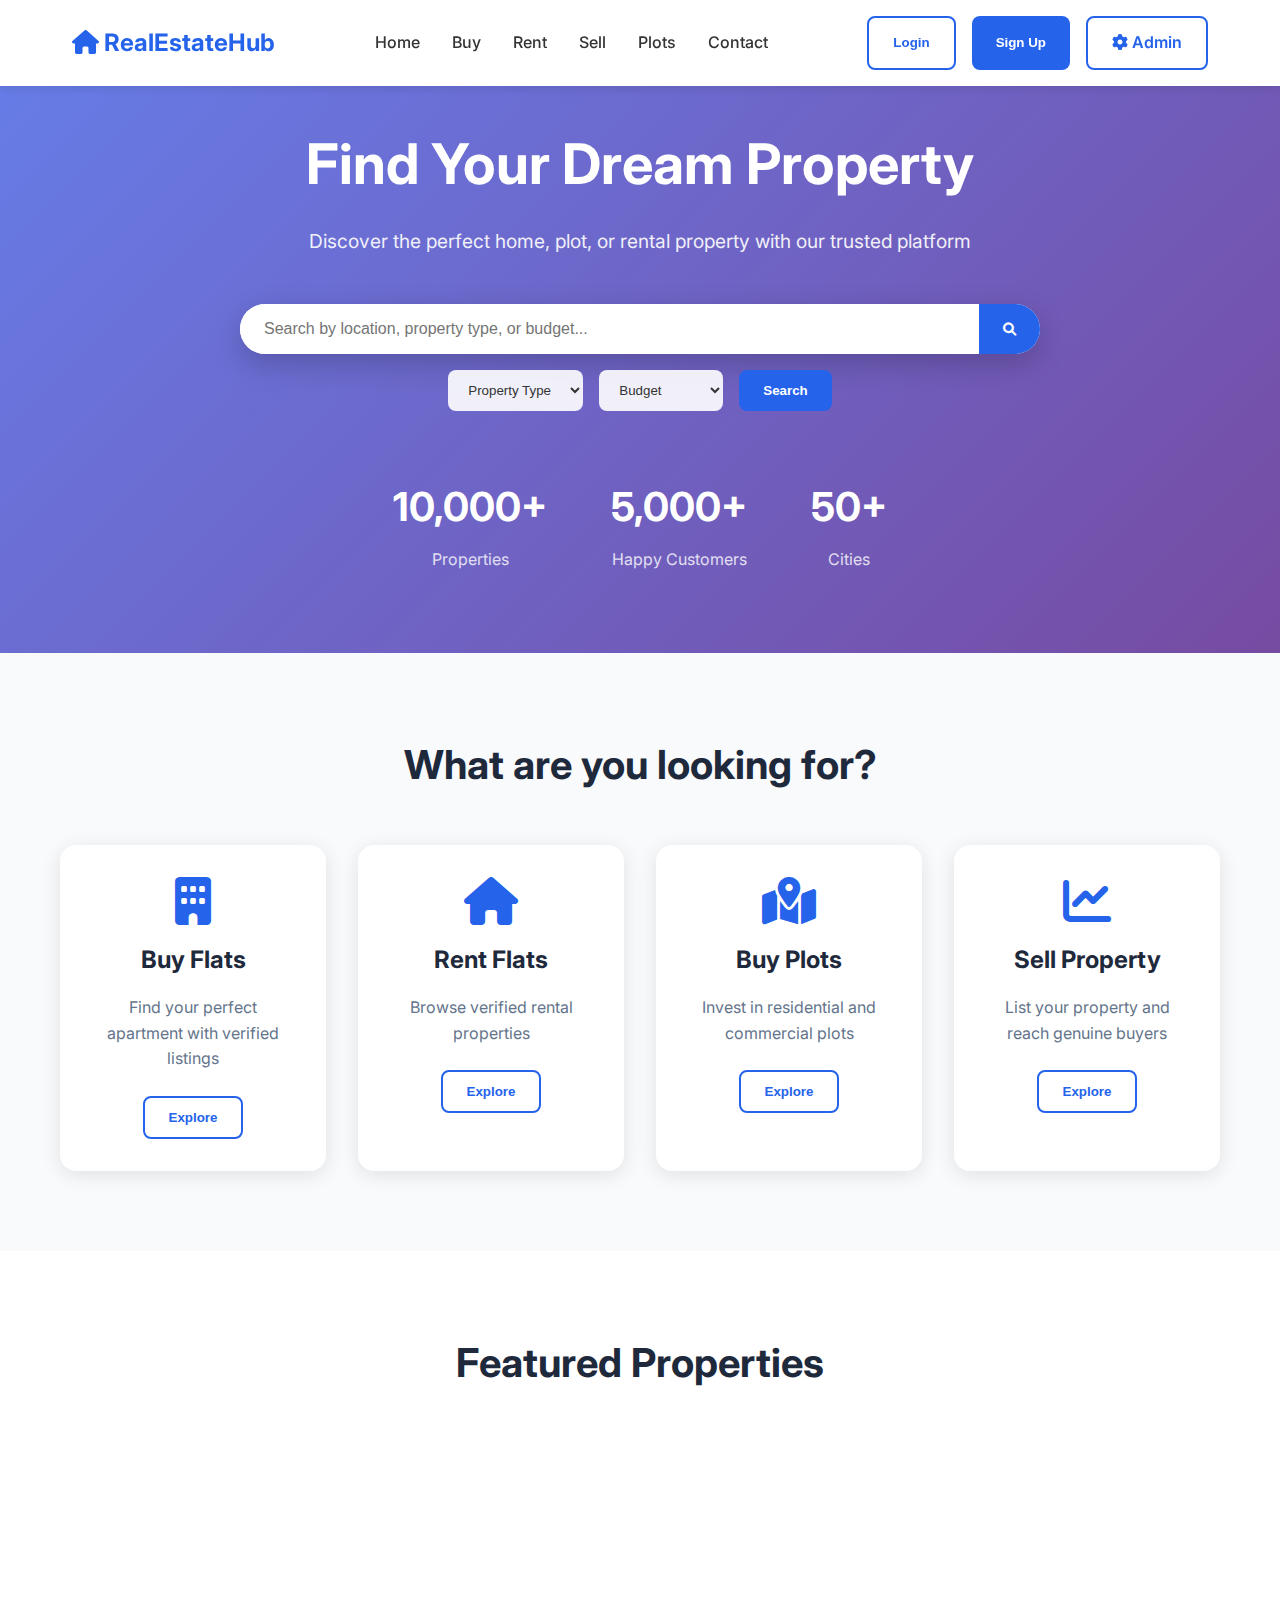
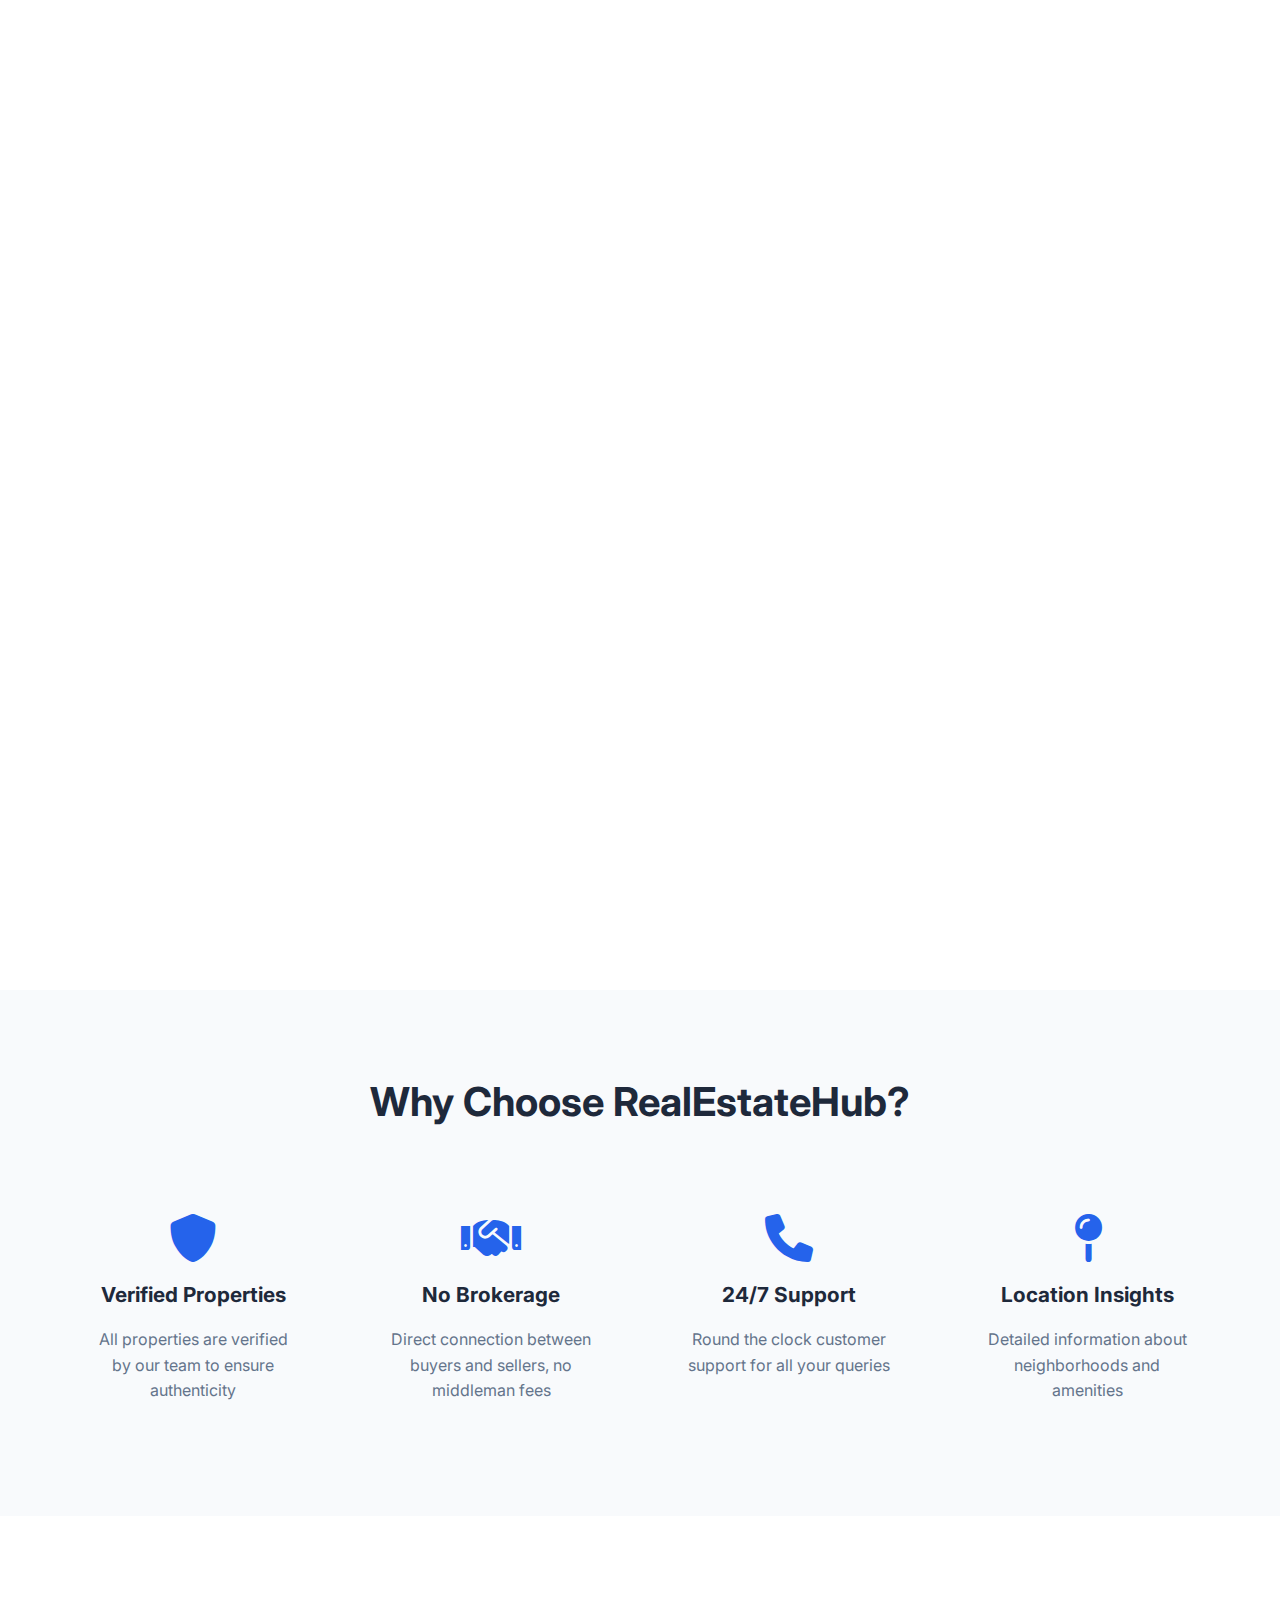
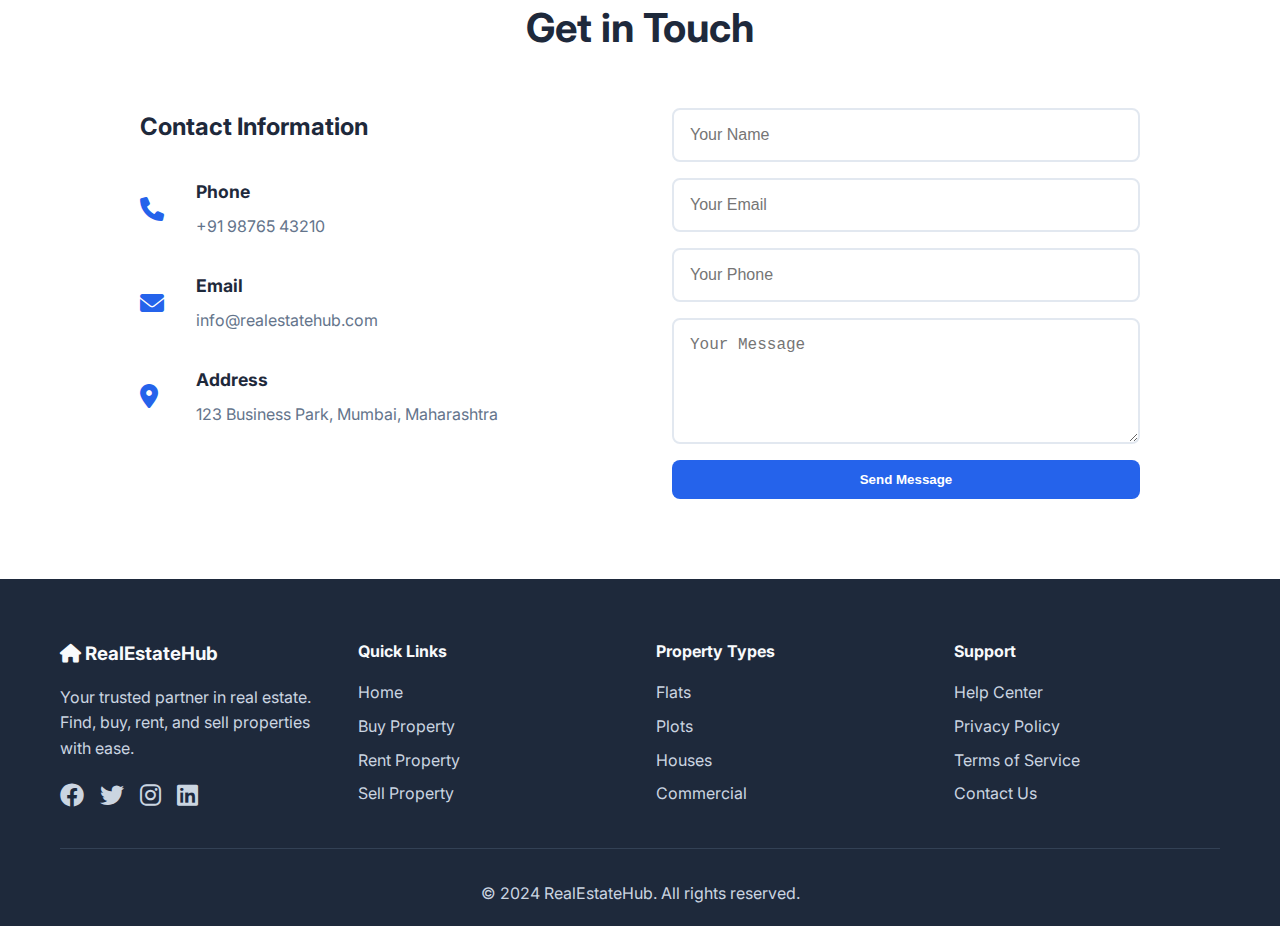
<file: index.html>
<!DOCTYPE html>
<html lang="en">
<head>
    <meta charset="UTF-8">
    <meta name="viewport" content="width=device-width, initial-scale=1.0">
    <title>RealEstateHub - Your Trusted Property Partner</title>
    <link rel="stylesheet" href="styles.css">
    <link href="https://cdnjs.cloudflare.com/ajax/libs/font-awesome/6.0.0/css/all.min.css" rel="stylesheet">
    <link href="https://fonts.googleapis.com/css2?family=Inter:wght@300;400;500;600;700&display=swap" rel="stylesheet">
</head>
<body>
    <!-- Header -->
    <header class="header">
        <nav class="navbar">
            <div class="nav-brand">
                <h2><i class="fas fa-home"></i> RealEstateHub</h2>
            </div>
            <ul class="nav-menu">
                <li><a href="#home">Home</a></li>
                <li><a href="#buy">Buy</a></li>
                <li><a href="#rent">Rent</a></li>
                <li><a href="#sell">Sell</a></li>
                <li><a href="#plots">Plots</a></li>
                <li><a href="#contact">Contact</a></li>
            </ul>
            <div class="nav-buttons">
                <button class="btn btn-outline">Login</button>
                <button class="btn btn-primary">Sign Up</button>
                <a href="login.html" class="btn btn-outline" style="text-decoration: none;">
                    <i class="fas fa-cog"></i> Admin
                </a>
            </div>
            <div class="hamburger">
                <span></span>
                <span></span>
                <span></span>
            </div>
        </nav>
    </header>

    <!-- Hero Section -->
    <section id="home" class="hero">
        <div class="hero-content">
            <h1>Find Your Dream Property</h1>
            <p>Discover the perfect home, plot, or rental property with our trusted platform</p>
            <div class="search-container">
                <div class="search-box">
                    <input type="text" placeholder="Search by location, property type, or budget...">
                    <button class="search-btn"><i class="fas fa-search"></i></button>
                </div>
                <div class="search-filters">
                    <select>
                        <option>Property Type</option>
                        <option>Flats</option>
                        <option>Plots</option>
                        <option>Houses</option>
                    </select>
                    <select>
                        <option>Budget</option>
                        <option>Under ₹50L</option>
                        <option>₹50L - ₹1Cr</option>
                        <option>₹1Cr - ₹2Cr</option>
                        <option>Above ₹2Cr</option>
                    </select>
                    <button class="btn btn-primary">Search</button>
                </div>
            </div>
        </div>
        <div class="hero-stats">
            <div class="stat">
                <h3>10,000+</h3>
                <p>Properties</p>
            </div>
            <div class="stat">
                <h3>5,000+</h3>
                <p>Happy Customers</p>
            </div>
            <div class="stat">
                <h3>50+</h3>
                <p>Cities</p>
            </div>
        </div>
    </section>

    <!-- Property Categories -->
    <section class="categories">
        <div class="container">
            <h2>What are you looking for?</h2>
            <div class="category-grid">
                <div class="category-card">
                    <i class="fas fa-building"></i>
                    <h3>Buy Flats</h3>
                    <p>Find your perfect apartment with verified listings</p>
                    <button class="btn btn-outline">Explore</button>
                </div>
                <div class="category-card">
                    <i class="fas fa-home"></i>
                    <h3>Rent Flats</h3>
                    <p>Browse verified rental properties</p>
                    <button class="btn btn-outline">Explore</button>
                </div>
                <div class="category-card">
                    <i class="fas fa-map-marked-alt"></i>
                    <h3>Buy Plots</h3>
                    <p>Invest in residential and commercial plots</p>
                    <button class="btn btn-outline">Explore</button>
                </div>
                <div class="category-card">
                    <i class="fas fa-chart-line"></i>
                    <h3>Sell Property</h3>
                    <p>List your property and reach genuine buyers</p>
                    <button class="btn btn-outline">Explore</button>
                </div>
            </div>
        </div>
    </section>

    <!-- Featured Properties -->
    <section class="featured-properties">
        <div class="container">
            <h2>Featured Properties</h2>
            <div class="property-grid" id="propertyGrid">
                <!-- Properties will be loaded dynamically -->
            </div>
        </div>
    </section>

    <!-- Why Choose Us -->
    <section class="why-choose-us">
        <div class="container">
            <h2>Why Choose RealEstateHub?</h2>
            <div class="features-grid">
                <div class="feature">
                    <i class="fas fa-shield-alt"></i>
                    <h3>Verified Properties</h3>
                    <p>All properties are verified by our team to ensure authenticity</p>
                </div>
                <div class="feature">
                    <i class="fas fa-handshake"></i>
                    <h3>No Brokerage</h3>
                    <p>Direct connection between buyers and sellers, no middleman fees</p>
                </div>
                <div class="feature">
                    <i class="fas fa-phone"></i>
                    <h3>24/7 Support</h3>
                    <p>Round the clock customer support for all your queries</p>
                </div>
                <div class="feature">
                    <i class="fas fa-map-pin"></i>
                    <h3>Location Insights</h3>
                    <p>Detailed information about neighborhoods and amenities</p>
                </div>
            </div>
        </div>
    </section>

    <!-- Contact Section -->
    <section id="contact" class="contact">
        <div class="container">
            <h2>Get in Touch</h2>
            <div class="contact-content">
                <div class="contact-info">
                    <h3>Contact Information</h3>
                    <div class="contact-item">
                        <i class="fas fa-phone"></i>
                        <div>
                            <h4>Phone</h4>
                            <p>+91 98765 43210</p>
                        </div>
                    </div>
                    <div class="contact-item">
                        <i class="fas fa-envelope"></i>
                        <div>
                            <h4>Email</h4>
                            <p>info@realestatehub.com</p>
                        </div>
                    </div>
                    <div class="contact-item">
                        <i class="fas fa-map-marker-alt"></i>
                        <div>
                            <h4>Address</h4>
                            <p>123 Business Park, Mumbai, Maharashtra</p>
                        </div>
                    </div>
                </div>
                <form class="contact-form">
                    <input type="text" placeholder="Your Name" required>
                    <input type="email" placeholder="Your Email" required>
                    <input type="tel" placeholder="Your Phone" required>
                    <textarea placeholder="Your Message" rows="5" required></textarea>
                    <button type="submit" class="btn btn-primary">Send Message</button>
                </form>
            </div>
        </div>
    </section>

    <!-- Footer -->
    <footer class="footer">
        <div class="container">
            <div class="footer-content">
                <div class="footer-section">
                    <h3><i class="fas fa-home"></i> RealEstateHub</h3>
                    <p>Your trusted partner in real estate. Find, buy, rent, and sell properties with ease.</p>
                    <div class="social-links">
                        <a href="#"><i class="fab fa-facebook"></i></a>
                        <a href="#"><i class="fab fa-twitter"></i></a>
                        <a href="#"><i class="fab fa-instagram"></i></a>
                        <a href="#"><i class="fab fa-linkedin"></i></a>
                    </div>
                </div>
                <div class="footer-section">
                    <h4>Quick Links</h4>
                    <ul>
                        <li><a href="#home">Home</a></li>
                        <li><a href="#buy">Buy Property</a></li>
                        <li><a href="#rent">Rent Property</a></li>
                        <li><a href="#sell">Sell Property</a></li>
                    </ul>
                </div>
                <div class="footer-section">
                    <h4>Property Types</h4>
                    <ul>
                        <li><a href="#">Flats</a></li>
                        <li><a href="#">Plots</a></li>
                        <li><a href="#">Houses</a></li>
                        <li><a href="#">Commercial</a></li>
                    </ul>
                </div>
                <div class="footer-section">
                    <h4>Support</h4>
                    <ul>
                        <li><a href="#">Help Center</a></li>
                        <li><a href="#">Privacy Policy</a></li>
                        <li><a href="#">Terms of Service</a></li>
                        <li><a href="#contact">Contact Us</a></li>
                    </ul>
                </div>
            </div>
            <div class="footer-bottom">
                <p>&copy; 2024 RealEstateHub. All rights reserved.</p>
            </div>
        </div>
    </footer>

    <script src="storage.js"></script>
    <script src="script.js"></script>
</body>
</html>
</file>
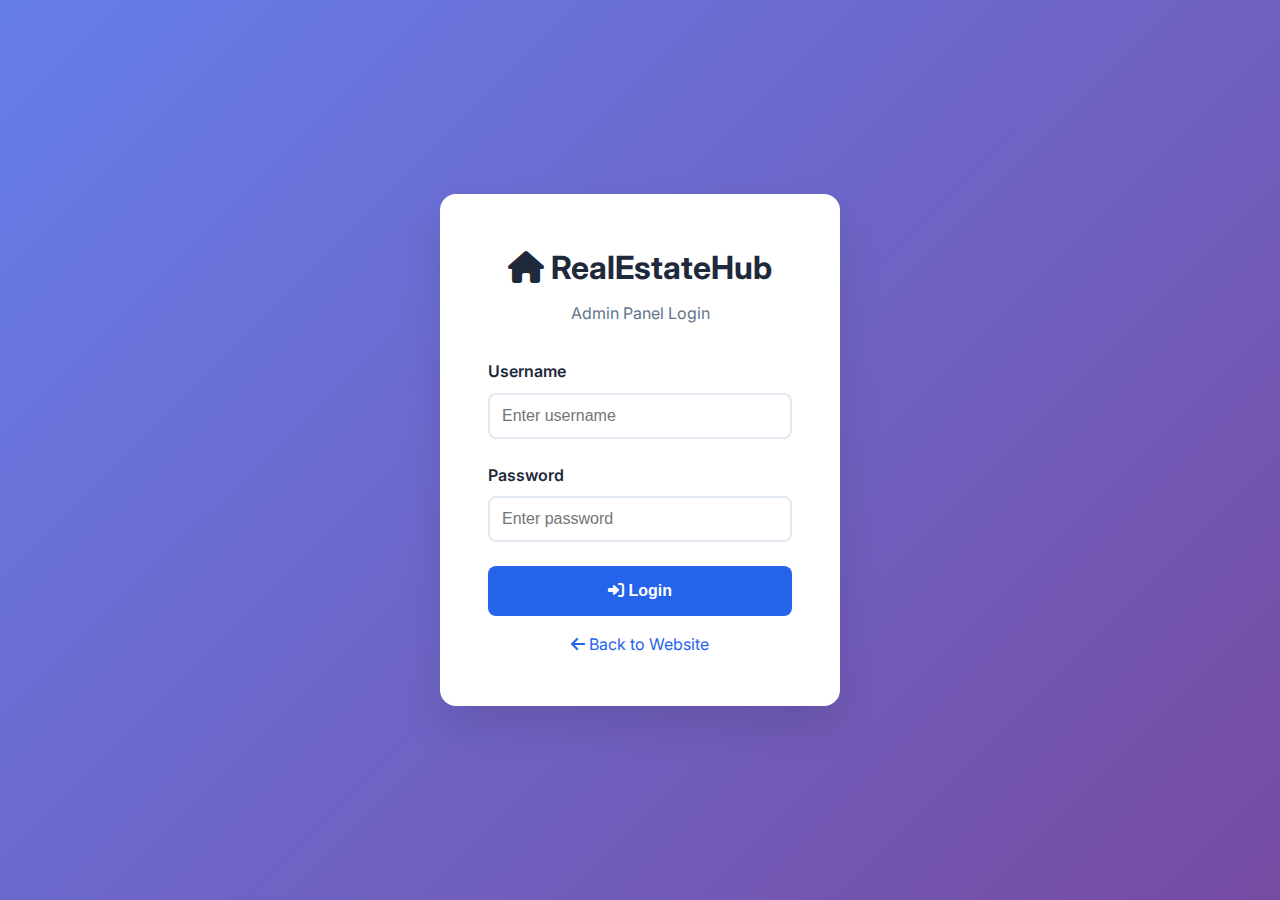
<file: admin.html>
<!DOCTYPE html>
<html lang="en">
<head>
    <meta charset="UTF-8">
    <meta name="viewport" content="width=device-width, initial-scale=1.0">
    <title>Admin Panel - RealEstateHub</title>
    <link rel="stylesheet" href="styles.css">
    <link rel="stylesheet" href="admin.css">
    <link href="https://cdnjs.cloudflare.com/ajax/libs/font-awesome/6.0.0/css/all.min.css" rel="stylesheet">
    <link href="https://fonts.googleapis.com/css2?family=Inter:wght@300;400;500;600;700&display=swap" rel="stylesheet">
</head>
<body>
    <!-- Header -->
    <header class="header">
        <nav class="navbar">
            <div class="nav-brand">
                <h2><i class="fas fa-home"></i> RealEstateHub Admin</h2>
            </div>
            <ul class="nav-menu">
                <li><a href="index.html">View Website</a></li>
                <li><a href="#dashboard">Dashboard</a></li>
                <li><a href="#properties">Properties</a></li>
                <li><a href="#upload">Upload</a></li>
            </ul>
            <div class="nav-buttons">
                <button class="btn btn-outline" onclick="logout()">Logout</button>
            </div>
        </nav>
    </header>

    <!-- Admin Dashboard -->
    <section class="admin-dashboard">
        <div class="container">
            <h1>Property Management Dashboard</h1>
            
            <!-- Stats Cards -->
            <div class="stats-grid">
                <div class="stat-card">
                    <i class="fas fa-building"></i>
                    <h3 id="totalProperties">0</h3>
                    <p>Total Properties</p>
                </div>
                <div class="stat-card">
                    <i class="fas fa-home"></i>
                    <h3 id="forSale">0</h3>
                    <p>For Sale</p>
                </div>
                <div class="stat-card">
                    <i class="fas fa-key"></i>
                    <h3 id="forRent">0</h3>
                    <p>For Rent</p>
                </div>
                <div class="stat-card">
                    <i class="fas fa-map-marked-alt"></i>
                    <h3 id="plots">0</h3>
                    <p>Plots</p>
                </div>
            </div>

            <!-- Upload Property Form -->
            <div class="upload-section">
                <h2>Upload New Property</h2>
                <form id="propertyUploadForm" class="upload-form">
                    <div class="form-grid">
                        <div class="form-group">
                            <label for="propertyTitle">Property Title *</label>
                            <input type="text" id="propertyTitle" name="title" required placeholder="e.g., Luxury 3BHK Apartment">
                        </div>
                        
                        <div class="form-group">
                            <label for="propertyCategory">Category *</label>
                            <select id="propertyCategory" name="category" required>
                                <option value="">Select Category</option>
                                <option value="flat">Flat/Apartment</option>
                                <option value="house">House/Villa</option>
                                <option value="plot">Plot</option>
                                <option value="commercial">Commercial</option>
                            </select>
                        </div>

                        <div class="form-group">
                            <label for="propertyType">Property Type *</label>
                            <select id="propertyType" name="type" required>
                                <option value="">Select Type</option>
                                <option value="For Sale">For Sale</option>
                                <option value="For Rent">For Rent</option>
                            </select>
                        </div>

                        <div class="form-group">
                            <label for="propertyPrice">Price *</label>
                            <input type="text" id="propertyPrice" name="price" required placeholder="e.g., ₹2.5 Cr or ₹45,000/month">
                        </div>

                        <div class="form-group">
                            <label for="propertyLocation">Location *</label>
                            <input type="text" id="propertyLocation" name="location" required placeholder="e.g., Bandra West, Mumbai">
                        </div>

                        <div class="form-group">
                            <label for="propertyArea">Area (sq ft) *</label>
                            <input type="number" id="propertyArea" name="area" required placeholder="e.g., 1500">
                        </div>

                        <div class="form-group">
                            <label for="propertyBedrooms">Bedrooms</label>
                            <select id="propertyBedrooms" name="bedrooms">
                                <option value="N/A">N/A (for plots)</option>
                                <option value="1">1</option>
                                <option value="2">2</option>
                                <option value="3">3</option>
                                <option value="4">4</option>
                                <option value="5">5+</option>
                            </select>
                        </div>

                        <div class="form-group">
                            <label for="propertyBathrooms">Bathrooms</label>
                            <select id="propertyBathrooms" name="bathrooms">
                                <option value="N/A">N/A (for plots)</option>
                                <option value="1">1</option>
                                <option value="2">2</option>
                                <option value="3">3</option>
                                <option value="4">4+</option>
                            </select>
                        </div>

                        <div class="form-group">
                            <label for="propertyCity">City *</label>
                            <input type="text" id="propertyCity" name="city" required placeholder="e.g., Mumbai">
                        </div>

                        <div class="form-group">
                            <label for="propertyState">State *</label>
                            <input type="text" id="propertyState" name="state" required placeholder="e.g., Maharashtra">
                        </div>

                        <div class="form-group">
                            <label for="propertyPincode">Pincode</label>
                            <input type="text" id="propertyPincode" name="pincode" placeholder="e.g., 400050">
                        </div>

                        <div class="form-group">
                            <label for="propertyDescription">Description</label>
                            <textarea id="propertyDescription" name="description" rows="4" placeholder="Describe the property, amenities, nearby facilities..."></textarea>
                        </div>

                        <div class="form-group">
                            <label for="propertyAmenities">Amenities (comma separated)</label>
                            <input type="text" id="propertyAmenities" name="amenities" placeholder="e.g., Parking, Gym, Swimming Pool, Security">
                        </div>

                        <div class="form-group">
                            <label for="propertyImage">Property Image</label>
                            <input type="file" id="propertyImage" name="image" accept="image/*">
                            <small>Upload property image (optional)</small>
                        </div>

                        <div class="form-group">
                            <label for="ownerName">Owner Name</label>
                            <input type="text" id="ownerName" name="ownerName" placeholder="Property owner name">
                        </div>

                        <div class="form-group">
                            <label for="ownerPhone">Owner Phone</label>
                            <input type="tel" id="ownerPhone" name="ownerPhone" placeholder="+91 98765 43210">
                        </div>

                        <div class="form-group">
                            <label for="ownerEmail">Owner Email</label>
                            <input type="email" id="ownerEmail" name="ownerEmail" placeholder="owner@example.com">
                        </div>
                    </div>

                    <div class="form-actions">
                        <button type="submit" class="btn btn-primary">
                            <i class="fas fa-upload"></i> Upload Property
                        </button>
                        <button type="reset" class="btn btn-outline">
                            <i class="fas fa-refresh"></i> Reset Form
                        </button>
                    </div>
                </form>
            </div>

            <!-- Property Management -->
            <div class="property-management">
                <h2>Manage Properties</h2>
                <div class="management-controls">
                    <input type="text" id="searchProperties" placeholder="Search properties..." class="search-input">
                    <select id="filterCategory" class="filter-select">
                        <option value="">All Categories</option>
                        <option value="flat">Flats</option>
                        <option value="house">Houses</option>
                        <option value="plot">Plots</option>
                        <option value="commercial">Commercial</option>
                    </select>
                    <select id="filterType" class="filter-select">
                        <option value="">All Types</option>
                        <option value="For Sale">For Sale</option>
                        <option value="For Rent">For Rent</option>
                    </select>
                </div>
                
                <div id="propertiesList" class="properties-list">
                    <!-- Properties will be loaded here -->
                </div>
            </div>
        </div>
    </section>

    <script src="storage.js"></script>
    <script src="admin.js"></script>
</body>
</html>
</file>
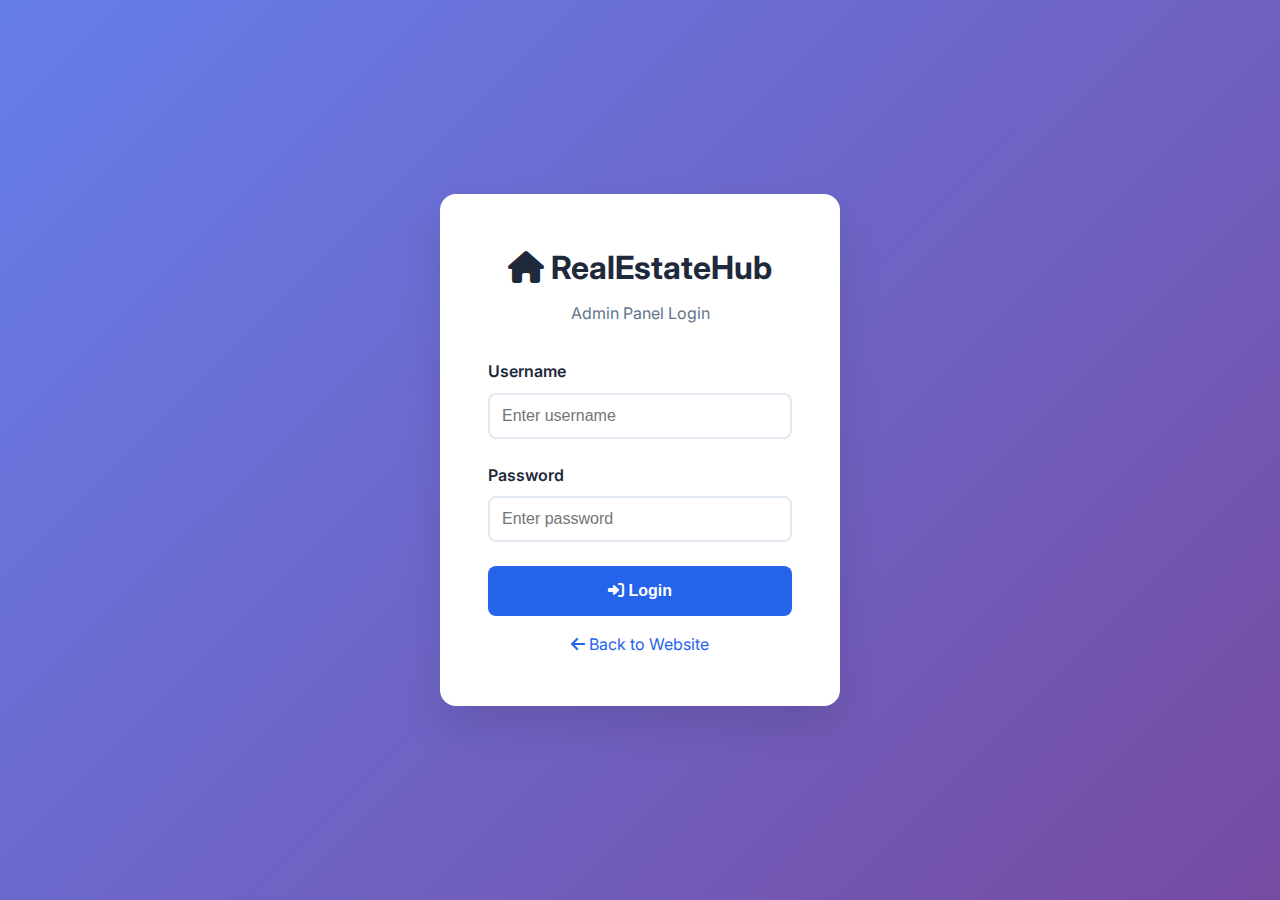
<file: login.html>
<!DOCTYPE html>
<html lang="en">
<head>
    <meta charset="UTF-8">
    <meta name="viewport" content="width=device-width, initial-scale=1.0">
    <title>Admin Login - RealEstateHub</title>
    <link rel="stylesheet" href="styles.css">
    <link rel="stylesheet" href="admin.css">
    <link href="https://cdnjs.cloudflare.com/ajax/libs/font-awesome/6.0.0/css/all.min.css" rel="stylesheet">
    <link href="https://fonts.googleapis.com/css2?family=Inter:wght@300;400;500;600;700&display=swap" rel="stylesheet">
    <style>
        .login-container {
            min-height: 100vh;
            display: flex;
            align-items: center;
            justify-content: center;
            background: linear-gradient(135deg, #667eea 0%, #764ba2 100%);
            padding: 20px;
        }
        
        .login-card {
            background: white;
            padding: 3rem;
            border-radius: 16px;
            box-shadow: 0 20px 40px rgba(0,0,0,0.1);
            width: 100%;
            max-width: 400px;
        }
        
        .login-header {
            text-align: center;
            margin-bottom: 2rem;
        }
        
        .login-header h1 {
            color: #1e293b;
            margin-bottom: 0.5rem;
        }
        
        .login-header p {
            color: #64748b;
        }
        
        .login-form {
            display: flex;
            flex-direction: column;
            gap: 1.5rem;
        }
        
        .form-group {
            display: flex;
            flex-direction: column;
        }
        
        .form-group label {
            font-weight: 600;
            margin-bottom: 0.5rem;
            color: #1e293b;
        }
        
        .form-group input {
            padding: 0.75rem;
            border: 2px solid #e2e8f0;
            border-radius: 8px;
            font-size: 1rem;
            transition: border-color 0.3s ease;
        }
        
        .form-group input:focus {
            outline: none;
            border-color: #2563eb;
        }
        
        .login-btn {
            background: #2563eb;
            color: white;
            padding: 1rem;
            border: none;
            border-radius: 8px;
            font-size: 1rem;
            font-weight: 600;
            cursor: pointer;
            transition: background 0.3s ease;
        }
        
        .login-btn:hover {
            background: #1d4ed8;
        }
        
        .back-link {
            text-align: center;
            margin-top: 1rem;
        }
        
        .back-link a {
            color: #2563eb;
            text-decoration: none;
        }
        
        .back-link a:hover {
            text-decoration: underline;
        }
    </style>
</head>
<body>
    <div class="login-container">
        <div class="login-card">
            <div class="login-header">
                <h1><i class="fas fa-home"></i> RealEstateHub</h1>
                <p>Admin Panel Login</p>
            </div>
            
            <form class="login-form" id="loginForm">
                <div class="form-group">
                    <label for="username">Username</label>
                    <input type="text" id="username" name="username" required placeholder="Enter username">
                </div>
                
                <div class="form-group">
                    <label for="password">Password</label>
                    <input type="password" id="password" name="password" required placeholder="Enter password">
                </div>
                
                <button type="submit" class="login-btn">
                    <i class="fas fa-sign-in-alt"></i> Login
                </button>
            </form>
            
            <div class="back-link">
                <a href="index.html"><i class="fas fa-arrow-left"></i> Back to Website</a>
            </div>
        </div>
    </div>

    <script>
        // Simple admin credentials (in real app, this would be server-side)
        const ADMIN_CREDENTIALS = {
            username: 'admin',
            password: 'admin123'
        };
        
        document.getElementById('loginForm').addEventListener('submit', function(e) {
            e.preventDefault();
            
            const username = document.getElementById('username').value;
            const password = document.getElementById('password').value;
            
            if (username === ADMIN_CREDENTIALS.username && password === ADMIN_CREDENTIALS.password) {
                // Set admin session
                localStorage.setItem('adminLoggedIn', 'true');
                localStorage.setItem('adminLoginTime', new Date().toISOString());
                
                // Redirect to admin panel
                window.location.href = 'admin.html';
            } else {
                alert('Invalid username or password. Try: admin / admin123');
            }
        });
        
        // Check if already logged in
        if (localStorage.getItem('adminLoggedIn') === 'true') {
            window.location.href = 'admin.html';
        }
    </script>
</body>
</html>
</file>
<file: admin.css>
/* Admin Panel Styles */
.admin-dashboard {
    padding: 120px 0 80px;
    background: #f8fafc;
    min-height: 100vh;
}

.admin-dashboard h1 {
    text-align: center;
    font-size: 2.5rem;
    margin-bottom: 3rem;
    color: #1e293b;
}

/* Stats Grid */
.stats-grid {
    display: grid;
    grid-template-columns: repeat(auto-fit, minmax(200px, 1fr));
    gap: 2rem;
    margin-bottom: 4rem;
}

.stat-card {
    background: white;
    padding: 2rem;
    border-radius: 16px;
    text-align: center;
    box-shadow: 0 4px 20px rgba(0,0,0,0.1);
    transition: transform 0.3s ease;
}

.stat-card:hover {
    transform: translateY(-5px);
}

.stat-card i {
    font-size: 2.5rem;
    color: #2563eb;
    margin-bottom: 1rem;
}

.stat-card h3 {
    font-size: 2rem;
    font-weight: 700;
    margin-bottom: 0.5rem;
    color: #1e293b;
}

.stat-card p {
    color: #64748b;
    font-weight: 500;
}

/* Upload Section */
.upload-section {
    background: white;
    padding: 3rem;
    border-radius: 16px;
    box-shadow: 0 4px 20px rgba(0,0,0,0.1);
    margin-bottom: 3rem;
}

.upload-section h2 {
    font-size: 1.8rem;
    margin-bottom: 2rem;
    color: #1e293b;
    text-align: center;
}

.upload-form {
    max-width: 100%;
}

.form-grid {
    display: grid;
    grid-template-columns: repeat(auto-fit, minmax(300px, 1fr));
    gap: 1.5rem;
    margin-bottom: 2rem;
}

.form-group {
    display: flex;
    flex-direction: column;
}

.form-group label {
    font-weight: 600;
    margin-bottom: 0.5rem;
    color: #1e293b;
}

.form-group input,
.form-group select,
.form-group textarea {
    padding: 0.75rem;
    border: 2px solid #e2e8f0;
    border-radius: 8px;
    font-size: 1rem;
    transition: border-color 0.3s ease;
}

.form-group input:focus,
.form-group select:focus,
.form-group textarea:focus {
    outline: none;
    border-color: #2563eb;
}

.form-group small {
    color: #64748b;
    font-size: 0.8rem;
    margin-top: 0.25rem;
}

.form-actions {
    display: flex;
    gap: 1rem;
    justify-content: center;
    flex-wrap: wrap;
}

/* Property Management */
.property-management {
    background: white;
    padding: 3rem;
    border-radius: 16px;
    box-shadow: 0 4px 20px rgba(0,0,0,0.1);
}

.property-management h2 {
    font-size: 1.8rem;
    margin-bottom: 2rem;
    color: #1e293b;
    text-align: center;
}

.management-controls {
    display: flex;
    gap: 1rem;
    margin-bottom: 2rem;
    flex-wrap: wrap;
    justify-content: center;
}

.search-input,
.filter-select {
    padding: 0.75rem 1rem;
    border: 2px solid #e2e8f0;
    border-radius: 8px;
    font-size: 1rem;
    min-width: 200px;
}

.search-input:focus,
.filter-select:focus {
    outline: none;
    border-color: #2563eb;
}

/* Properties List */
.properties-list {
    display: grid;
    grid-template-columns: repeat(auto-fit, minmax(400px, 1fr));
    gap: 1.5rem;
}

.property-item {
    background: #f8fafc;
    border-radius: 12px;
    padding: 1.5rem;
    border: 1px solid #e2e8f0;
    transition: transform 0.3s ease, box-shadow 0.3s ease;
}

.property-item:hover {
    transform: translateY(-2px);
    box-shadow: 0 8px 25px rgba(0,0,0,0.1);
}

.property-header {
    display: flex;
    justify-content: space-between;
    align-items: flex-start;
    margin-bottom: 1rem;
}

.property-title {
    font-size: 1.2rem;
    font-weight: 600;
    color: #1e293b;
    margin-bottom: 0.5rem;
}

.property-badge {
    background: #2563eb;
    color: white;
    padding: 0.25rem 0.75rem;
    border-radius: 20px;
    font-size: 0.8rem;
    font-weight: 600;
}

.property-details {
    display: grid;
    grid-template-columns: repeat(auto-fit, minmax(150px, 1fr));
    gap: 1rem;
    margin-bottom: 1rem;
}

.property-detail {
    display: flex;
    align-items: center;
    gap: 0.5rem;
    color: #64748b;
    font-size: 0.9rem;
}

.property-detail i {
    color: #2563eb;
    width: 16px;
}

.property-actions {
    display: flex;
    gap: 0.5rem;
    flex-wrap: wrap;
}

.property-actions button {
    padding: 0.5rem 1rem;
    font-size: 0.8rem;
}

/* Success/Error Messages */
.message {
    padding: 1rem;
    border-radius: 8px;
    margin-bottom: 1rem;
    font-weight: 500;
}

.message.success {
    background: #dcfce7;
    color: #166534;
    border: 1px solid #bbf7d0;
}

.message.error {
    background: #fef2f2;
    color: #dc2626;
    border: 1px solid #fecaca;
}

/* Loading Spinner */
.loading {
    display: inline-block;
    width: 20px;
    height: 20px;
    border: 3px solid #f3f3f3;
    border-top: 3px solid #2563eb;
    border-radius: 50%;
    animation: spin 1s linear infinite;
}

@keyframes spin {
    0% { transform: rotate(0deg); }
    100% { transform: rotate(360deg); }
}

/* Responsive Design */
@media (max-width: 768px) {
    .admin-dashboard {
        padding: 100px 0 60px;
    }
    
    .admin-dashboard h1 {
        font-size: 2rem;
    }
    
    .upload-section,
    .property-management {
        padding: 2rem 1.5rem;
    }
    
    .form-grid {
        grid-template-columns: 1fr;
    }
    
    .management-controls {
        flex-direction: column;
        align-items: center;
    }
    
    .search-input,
    .filter-select {
        min-width: 100%;
        max-width: 300px;
    }
    
    .properties-list {
        grid-template-columns: 1fr;
    }
    
    .property-details {
        grid-template-columns: 1fr;
    }
    
    .form-actions {
        flex-direction: column;
        align-items: center;
    }
}

@media (max-width: 480px) {
    .upload-section,
    .property-management {
        padding: 1.5rem 1rem;
    }
    
    .stats-grid {
        grid-template-columns: 1fr;
    }
    
    .property-header {
        flex-direction: column;
        gap: 0.5rem;
    }
}
</file>
<file: styles.css>
/* Reset and Base Styles */
* {
    margin: 0;
    padding: 0;
    box-sizing: border-box;
}

body {
    font-family: 'Inter', sans-serif;
    line-height: 1.6;
    color: #333;
    overflow-x: hidden;
}

.container {
    max-width: 1200px;
    margin: 0 auto;
    padding: 0 20px;
}

/* Header Styles */
.header {
    background: #fff;
    box-shadow: 0 2px 10px rgba(0,0,0,0.1);
    position: fixed;
    top: 0;
    width: 100%;
    z-index: 1000;
}

.navbar {
    display: flex;
    justify-content: space-between;
    align-items: center;
    padding: 1rem 2rem;
    max-width: 1200px;
    margin: 0 auto;
}

.nav-brand h2 {
    color: #2563eb;
    font-weight: 700;
}

.nav-menu {
    display: flex;
    list-style: none;
    gap: 2rem;
}

.nav-menu a {
    text-decoration: none;
    color: #333;
    font-weight: 500;
    transition: color 0.3s ease;
}

.nav-menu a:hover {
    color: #2563eb;
}

.nav-buttons {
    display: flex;
    gap: 1rem;
}

.btn {
    padding: 0.75rem 1.5rem;
    border: none;
    border-radius: 8px;
    font-weight: 600;
    cursor: pointer;
    transition: all 0.3s ease;
    text-decoration: none;
    display: inline-block;
}

.btn-primary {
    background: #2563eb;
    color: white;
}

.btn-primary:hover {
    background: #1d4ed8;
    transform: translateY(-2px);
}

.btn-outline {
    background: transparent;
    color: #2563eb;
    border: 2px solid #2563eb;
}

.btn-outline:hover {
    background: #2563eb;
    color: white;
}

.hamburger {
    display: none;
    flex-direction: column;
    cursor: pointer;
}

.hamburger span {
    width: 25px;
    height: 3px;
    background: #333;
    margin: 3px 0;
    transition: 0.3s;
}

/* Hero Section */
.hero {
    background: linear-gradient(135deg, #667eea 0%, #764ba2 100%);
    color: white;
    padding: 120px 0 80px;
    text-align: center;
    position: relative;
}

.hero-content h1 {
    font-size: 3.5rem;
    font-weight: 700;
    margin-bottom: 1rem;
    animation: fadeInUp 1s ease;
}

.hero-content p {
    font-size: 1.2rem;
    margin-bottom: 3rem;
    opacity: 0.9;
    animation: fadeInUp 1s ease 0.2s both;
}

.search-container {
    max-width: 800px;
    margin: 0 auto;
    animation: fadeInUp 1s ease 0.4s both;
}

.search-box {
    display: flex;
    background: white;
    border-radius: 50px;
    overflow: hidden;
    margin-bottom: 1rem;
    box-shadow: 0 10px 30px rgba(0,0,0,0.2);
}

.search-box input {
    flex: 1;
    padding: 1rem 1.5rem;
    border: none;
    outline: none;
    font-size: 1rem;
}

.search-btn {
    background: #2563eb;
    color: white;
    border: none;
    padding: 1rem 1.5rem;
    cursor: pointer;
    transition: background 0.3s ease;
}

.search-btn:hover {
    background: #1d4ed8;
}

.search-filters {
    display: flex;
    gap: 1rem;
    justify-content: center;
    flex-wrap: wrap;
}

.search-filters select {
    padding: 0.75rem 1rem;
    border: none;
    border-radius: 8px;
    background: rgba(255,255,255,0.9);
    color: #333;
    font-weight: 500;
}

.hero-stats {
    display: flex;
    justify-content: center;
    gap: 4rem;
    margin-top: 4rem;
    animation: fadeInUp 1s ease 0.6s both;
}

.stat {
    text-align: center;
}

.stat h3 {
    font-size: 2.5rem;
    font-weight: 700;
    margin-bottom: 0.5rem;
}

.stat p {
    font-size: 1rem;
    opacity: 0.8;
}

/* Categories Section */
.categories {
    padding: 80px 0;
    background: #f8fafc;
}

.categories h2 {
    text-align: center;
    font-size: 2.5rem;
    margin-bottom: 3rem;
    color: #1e293b;
}

.category-grid {
    display: grid;
    grid-template-columns: repeat(auto-fit, minmax(250px, 1fr));
    gap: 2rem;
}

.category-card {
    background: white;
    padding: 2rem;
    border-radius: 16px;
    text-align: center;
    box-shadow: 0 4px 20px rgba(0,0,0,0.1);
    transition: transform 0.3s ease, box-shadow 0.3s ease;
}

.category-card:hover {
    transform: translateY(-10px);
    box-shadow: 0 20px 40px rgba(0,0,0,0.15);
}

.category-card i {
    font-size: 3rem;
    color: #2563eb;
    margin-bottom: 1rem;
}

.category-card h3 {
    font-size: 1.5rem;
    margin-bottom: 1rem;
    color: #1e293b;
}

.category-card p {
    color: #64748b;
    margin-bottom: 1.5rem;
}

/* Featured Properties */
.featured-properties {
    padding: 80px 0;
}

.featured-properties h2 {
    text-align: center;
    font-size: 2.5rem;
    margin-bottom: 3rem;
    color: #1e293b;
}

.property-grid {
    display: grid;
    grid-template-columns: repeat(auto-fit, minmax(350px, 1fr));
    gap: 2rem;
}

.property-card {
    background: white;
    border-radius: 16px;
    overflow: hidden;
    box-shadow: 0 4px 20px rgba(0,0,0,0.1);
    transition: transform 0.3s ease;
}

.property-card:hover {
    transform: translateY(-5px);
}

.property-image {
    height: 250px;
    background: linear-gradient(45deg, #667eea, #764ba2);
    position: relative;
    display: flex;
    align-items: center;
    justify-content: center;
    color: white;
    font-size: 1.2rem;
}

.property-badge {
    position: absolute;
    top: 1rem;
    left: 1rem;
    background: #2563eb;
    color: white;
    padding: 0.5rem 1rem;
    border-radius: 20px;
    font-size: 0.8rem;
    font-weight: 600;
}

.property-info {
    padding: 1.5rem;
}

.property-title {
    font-size: 1.3rem;
    font-weight: 600;
    margin-bottom: 0.5rem;
    color: #1e293b;
}

.property-location {
    color: #64748b;
    margin-bottom: 1rem;
    display: flex;
    align-items: center;
    gap: 0.5rem;
}

.property-details {
    display: flex;
    justify-content: space-between;
    margin-bottom: 1rem;
    color: #64748b;
    font-size: 0.9rem;
}

.property-price {
    font-size: 1.5rem;
    font-weight: 700;
    color: #2563eb;
    margin-bottom: 1rem;
}

.property-actions {
    display: flex;
    gap: 1rem;
}

/* Why Choose Us */
.why-choose-us {
    padding: 80px 0;
    background: #f8fafc;
}

.why-choose-us h2 {
    text-align: center;
    font-size: 2.5rem;
    margin-bottom: 3rem;
    color: #1e293b;
}

.features-grid {
    display: grid;
    grid-template-columns: repeat(auto-fit, minmax(250px, 1fr));
    gap: 2rem;
}

.feature {
    text-align: center;
    padding: 2rem;
}

.feature i {
    font-size: 3rem;
    color: #2563eb;
    margin-bottom: 1rem;
}

.feature h3 {
    font-size: 1.3rem;
    margin-bottom: 1rem;
    color: #1e293b;
}

.feature p {
    color: #64748b;
    line-height: 1.6;
}

/* Contact Section */
.contact {
    padding: 80px 0;
}

.contact h2 {
    text-align: center;
    font-size: 2.5rem;
    margin-bottom: 3rem;
    color: #1e293b;
}

.contact-content {
    display: grid;
    grid-template-columns: 1fr 1fr;
    gap: 4rem;
    max-width: 1000px;
    margin: 0 auto;
}

.contact-info h3 {
    font-size: 1.5rem;
    margin-bottom: 2rem;
    color: #1e293b;
}

.contact-item {
    display: flex;
    align-items: center;
    gap: 1rem;
    margin-bottom: 2rem;
}

.contact-item i {
    font-size: 1.5rem;
    color: #2563eb;
    width: 40px;
}

.contact-item h4 {
    font-size: 1.1rem;
    margin-bottom: 0.5rem;
    color: #1e293b;
}

.contact-item p {
    color: #64748b;
}

.contact-form {
    display: flex;
    flex-direction: column;
    gap: 1rem;
}

.contact-form input,
.contact-form textarea {
    padding: 1rem;
    border: 2px solid #e2e8f0;
    border-radius: 8px;
    font-size: 1rem;
    transition: border-color 0.3s ease;
}

.contact-form input:focus,
.contact-form textarea:focus {
    outline: none;
    border-color: #2563eb;
}

/* Footer */
.footer {
    background: #1e293b;
    color: white;
    padding: 60px 0 20px;
}

.footer-content {
    display: grid;
    grid-template-columns: repeat(auto-fit, minmax(250px, 1fr));
    gap: 2rem;
    margin-bottom: 2rem;
}

.footer-section h3,
.footer-section h4 {
    margin-bottom: 1rem;
    color: #f8fafc;
}

.footer-section p {
    color: #cbd5e1;
    line-height: 1.6;
    margin-bottom: 1rem;
}

.footer-section ul {
    list-style: none;
}

.footer-section ul li {
    margin-bottom: 0.5rem;
}

.footer-section ul li a {
    color: #cbd5e1;
    text-decoration: none;
    transition: color 0.3s ease;
}

.footer-section ul li a:hover {
    color: #2563eb;
}

.social-links {
    display: flex;
    gap: 1rem;
}

.social-links a {
    color: #cbd5e1;
    font-size: 1.5rem;
    transition: color 0.3s ease;
}

.social-links a:hover {
    color: #2563eb;
}

.footer-bottom {
    text-align: center;
    padding-top: 2rem;
    border-top: 1px solid #334155;
    color: #cbd5e1;
}

/* Animations */
@keyframes fadeInUp {
    from {
        opacity: 0;
        transform: translateY(30px);
    }
    to {
        opacity: 1;
        transform: translateY(0);
    }
}

/* Responsive Design */
@media (max-width: 768px) {
    .navbar {
        padding: 1rem;
    }
    
    .nav-menu {
        display: none;
    }
    
    .nav-buttons {
        display: none;
    }
    
    .hamburger {
        display: flex;
    }
    
    .hero-content h1 {
        font-size: 2.5rem;
    }
    
    .search-filters {
        flex-direction: column;
        align-items: center;
    }
    
    .hero-stats {
        flex-direction: column;
        gap: 2rem;
    }
    
    .contact-content {
        grid-template-columns: 1fr;
        gap: 2rem;
    }
    
    .category-grid,
    .property-grid,
    .features-grid {
        grid-template-columns: 1fr;
    }
}

@media (max-width: 480px) {
    .hero-content h1 {
        font-size: 2rem;
    }
    
    .search-box {
        flex-direction: column;
        border-radius: 16px;
    }
    
    .search-box input {
        border-radius: 16px 16px 0 0;
    }
    
    .search-btn {
        border-radius: 0 0 16px 16px;
    }
}
</file>
